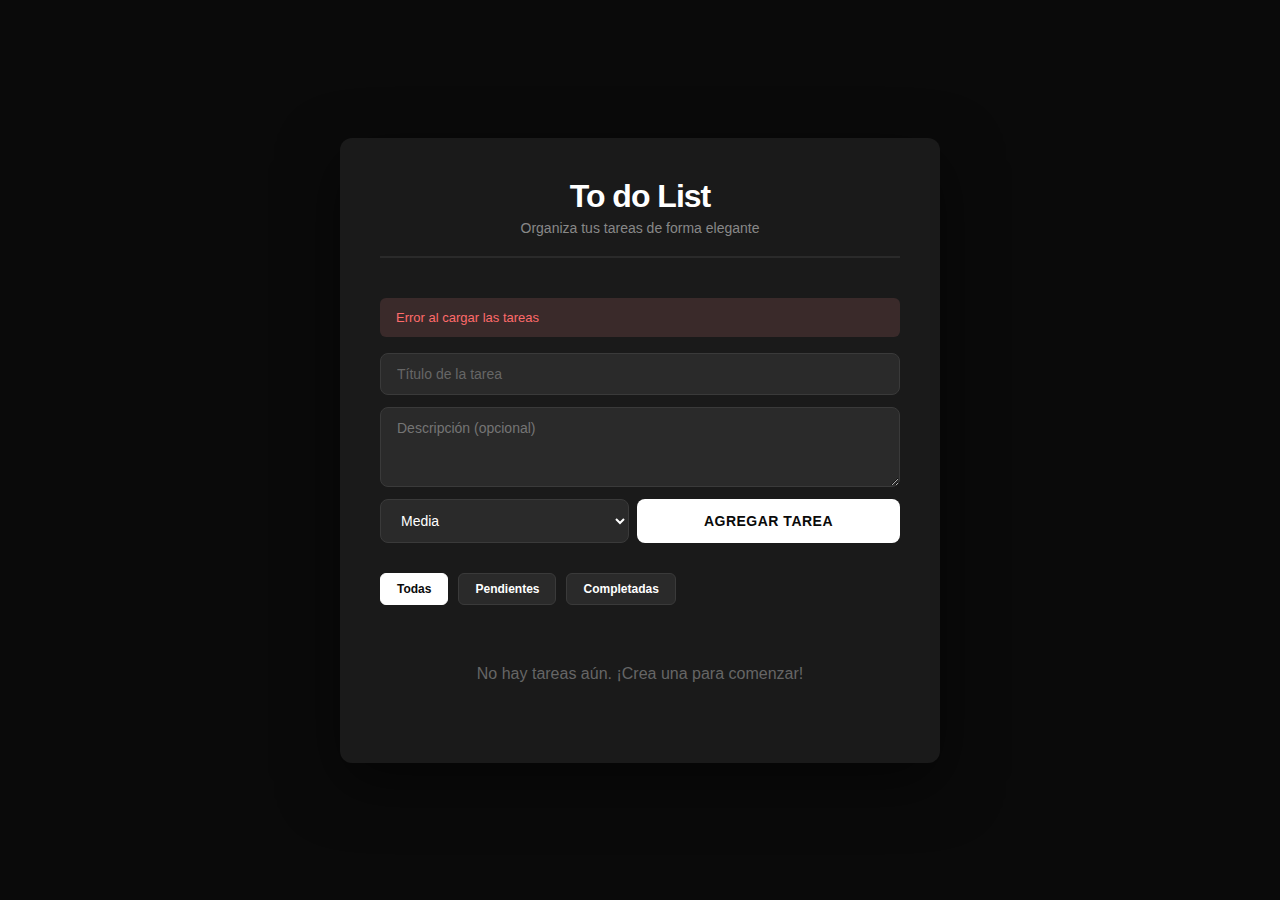
<file: Dia2/index.html>
<!DOCTYPE html>
<html lang="es">
<head>
    <meta charset="UTF-8">
    <meta name="viewport" content="width=device-width, initial-scale=1.0">
    <title>To Do List</title>
    <link rel="stylesheet" href="./styles/styles.css">
    <link rel="shortcut icon" href="https://cdn-icons-png.flaticon.com/512/3789/3789946.png" type="image/x-icon">
</head>
<body>
    <div class="container">
        <div class="header">
            <h1>To do List</h1>
            <p>Organiza tus tareas de forma elegante</p>
        </div>

        <div id="errorMessage" class="error-message" style="display: none;"></div>

        <div class="input-section">
            <input 
                type="text" 
                id="taskTitle" 
                placeholder="Título de la tarea" 
                maxlength="100"
            >
            <textarea 
                id="taskDescription" 
                placeholder="Descripción (opcional)"
                maxlength="500"
            ></textarea>
            <div class="input-group">
                <select id="taskPriority" class="priority-select">
                    <option value="low">Baja</option>
                    <option value="medium" selected>Media</option>
                    <option value="high">Alta</option>
                </select>
                <button class="btn btn-primary" id="addTaskBtn">
                    Agregar Tarea
                </button>
            </div>
        </div>

        <div class="filter-section">
            <button class="filter-btn active" data-filter="all">Todas</button>
            <button class="filter-btn" data-filter="active">Pendientes</button>
            <button class="filter-btn" data-filter="completed">Completadas</button>
        </div>

        <div class="tasks-section" id="tasksList">
            <div class="empty-state">
                <p>No hay tareas aún. ¡Crea una para comenzar!</p>
            </div>
        </div>
    </div>


    <div class="modal" id="editModal">
        <div class="modal-content">
            <button class="modal-close" id="closeModal">&times;</button>
            <div class="modal-header">Editar Tarea</div>
            <div class="form-group">
                <label>Título</label>
                <input 
                    type="text" 
                    id="editTitle" 
                    placeholder="Título de la tarea"
                    maxlength="100"
                >
            </div>
            <div class="form-group">
                <label>Descripción</label>
                <textarea 
                    id="editDescription" 
                    placeholder="Descripción (opcional)"
                    maxlength="500"
                ></textarea>
            </div>
            <div class="form-group">
                <label>Prioridad</label>
                <select id="editPriority" class="priority-select" style="width: 100%;">
                    <option value="low">Baja</option>
                    <option value="medium">Media</option>
                    <option value="high">Alta</option>
                </select>
            </div>
            <div class="modal-actions">
                <button class="btn btn-small btn-cancel" id="cancelEditBtn">Cancelar</button>
                <button class="btn btn-small btn-save" id="saveEditBtn">Guardar</button>
            </div>
        </div>
    </div>

    <script src="./script/script.js"></script>
</body>
</html>
</file>
<file: Dia2/styles/styles.css>
* {
    margin: 0;
    padding: 0;
    box-sizing: border-box;
}

body {
    font-family: -apple-system, BlinkMacSystemFont, 'Segoe UI', 'Roboto', 'Oxygen', 'Ubuntu', 'Cantarell', sans-serif;
    background: #0a0a0a;
    color: #ffffff;
    min-height: 100vh;
    display: flex;
    justify-content: center;
    align-items: center;
    padding: 20px;
}

.container {
    width: 100%;
    max-width: 600px;
    background: #1a1a1a;
    border-radius: 12px;
    padding: 40px;
    box-shadow: 0 20px 60px rgba(0, 0, 0, 0.5);
}

.header {
    margin-bottom: 40px;
    text-align: center;
    border-bottom: 2px solid #2a2a2a;
    padding-bottom: 20px;
}

.header h1 {
    font-size: 32px;
    font-weight: 700;
    letter-spacing: -1px;
    margin-bottom: 5px;
}

.header p {
    color: #888888;
    font-size: 14px;
}

.input-section {
    display: flex;
    flex-direction: column;
    gap: 12px;
    margin-bottom: 30px;
}

.input-group {
    display: flex;
    gap: 8px;
}

input[type="text"],
input[type="email"],
select {
    flex: 1;
    padding: 12px 16px;
    background: #2a2a2a;
    border: 1px solid #3a3a3a;
    border-radius: 8px;
    color: #ffffff;
    font-size: 14px;
    transition: all 0.3s ease;
}

input[type="text"]:focus,
input[type="email"]:focus,
select:focus {
    outline: none;
    border-color: #ffffff;
    background: #252525;
}

input::placeholder {
    color: #666666;
}

.priority-select {
    width: 120px;
}

textarea {
    width: 100%;
    padding: 12px 16px;
    background: #2a2a2a;
    border: 1px solid #3a3a3a;
    border-radius: 8px;
    color: #ffffff;
    font-size: 14px;
    resize: vertical;
    min-height: 80px;
    font-family: inherit;
    transition: all 0.3s ease;
}

textarea:focus {
    outline: none;
    border-color: #ffffff;
    background: #252525;
}

.btn {
    padding: 12px 24px;
    border: none;
    border-radius: 8px;
    font-size: 14px;
    font-weight: 600;
    cursor: pointer;
    transition: all 0.3s ease;
    text-transform: uppercase;
    letter-spacing: 0.5px;
}

.btn-primary {
    background: #ffffff;
    color: #0a0a0a;
    flex: 1;
}

.btn-primary:hover {
    background: #f0f0f0;
    transform: translateY(-2px);
}

.btn-primary:active {
    transform: translateY(0);
}

.loading {
    opacity: 0.5;
    pointer-events: none;
}

.tasks-section {
    display: flex;
    flex-direction: column;
    gap: 12px;
}

.task-item {
    background: #2a2a2a;
    border: 1px solid #3a3a3a;
    border-radius: 8px;
    padding: 16px;
    display: flex;
    align-items: flex-start;
    gap: 12px;
    transition: all 0.3s ease;
    position: relative;
}

.task-item:hover {
    background: #323232;
    border-color: #4a4a4a;
}

.task-item.completed {
    opacity: 0.6;
}

.task-item.completed .task-title {
    text-decoration: line-through;
    color: #666666;
}

.task-checkbox {
    width: 20px;
    height: 20px;
    margin-top: 2px;
    cursor: pointer;
    accent-color: #ffffff;
}

.task-content {
    flex: 1;
    min-width: 0;
}

.task-header {
    display: flex;
    align-items: center;
    gap: 10px;
    margin-bottom: 6px;
}

.task-title {
    font-size: 16px;
    font-weight: 600;
    word-break: break-word;
}

.task-priority {
    display: inline-block;
    padding: 2px 8px;
    border-radius: 4px;
    font-size: 11px;
    font-weight: 700;
    text-transform: uppercase;
    letter-spacing: 0.5px;
}

.priority-low {
    background: #2a3a2a;
    color: #90ee90;
}

.priority-medium {
    background: #3a3a2a;
    color: #ffd700;
}

.priority-high {
    background: #3a2a2a;
    color: #ff6b6b;
}

.task-description {
    color: #999999;
    font-size: 13px;
    line-height: 1.4;
    margin-bottom: 10px;
    word-break: break-word;
}

.task-date {
    color: #666666;
    font-size: 12px;
}

.task-actions {
    display: flex;
    gap: 8px;
}

.btn-small {
    padding: 6px 12px;
    border: none;
    border-radius: 6px;
    font-size: 12px;
    cursor: pointer;
    font-weight: 600;
    transition: all 0.3s ease;
}

.btn-edit {
    background: #3a4a5a;
    color: #ffffff;
}

.btn-edit:hover {
    background: #4a5a6a;
}

.btn-delete {
    background: #3a2a2a;
    color: #ff6b6b;
}

.btn-delete:hover {
    background: #4a3a3a;
}

.empty-state {
    text-align: center;
    padding: 40px 20px;
    color: #666666;
}

.modal {
    display: none;
    position: fixed;
    top: 0;
    left: 0;
    right: 0;
    bottom: 0;
    background: rgba(0, 0, 0, 0.7);
    justify-content: center;
    align-items: center;
    z-index: 1000;
    padding: 20px;
}

.modal.active {
    display: flex;
}

.modal-content {
    background: #1a1a1a;
    border-radius: 12px;
    padding: 30px;
    width: 100%;
    max-width: 500px;
    border: 1px solid #3a3a3a;
    position: relative;
}

.modal-header {
    font-size: 24px;
    font-weight: 700;
    margin-bottom: 20px;
}

.modal-close {
    position: absolute;
    top: 20px;
    right: 20px;
    background: none;
    border: none;
    color: #ffffff;
    font-size: 24px;
    cursor: pointer;
}

.form-group {
    margin-bottom: 16px;
}

.form-group label {
    display: block;
    margin-bottom: 8px;
    font-size: 13px;
    font-weight: 600;
    text-transform: uppercase;
    letter-spacing: 0.5px;
    color: #888888;
}

.modal-actions {
    display: flex;
    gap: 10px;
    margin-top: 24px;
}

.btn-cancel {
    background: #2a2a2a;
    color: #ffffff;
    flex: 1;
}

.btn-cancel:hover {
    background: #323232;
}

.btn-save {
    background: #ffffff;
    color: #0a0a0a;
    flex: 1;
}

.btn-save:hover {
    background: #f0f0f0;
}

.filter-section {
    display: flex;
    gap: 10px;
    margin-bottom: 20px;
    flex-wrap: wrap;
}

.filter-btn {
    padding: 8px 16px;
    border: 1px solid #3a3a3a;
    background: #2a2a2a;
    color: #ffffff;
    border-radius: 6px;
    cursor: pointer;
    font-size: 12px;
    font-weight: 600;
    transition: all 0.3s ease;
}

.filter-btn.active {
    background: #ffffff;
    color: #0a0a0a;
    border-color: #ffffff;
}

.filter-btn:hover {
    border-color: #ffffff;
}

.error-message {
    background: #3a2a2a;
    color: #ff6b6b;
    padding: 12px 16px;
    border-radius: 6px;
    margin-bottom: 16px;
    font-size: 13px;
}

@media (max-width: 640px) {
    .container {
        padding: 24px;
    }

    .header h1 {
        font-size: 24px;
    }

    .input-group {
        flex-direction: column;
    }

    .priority-select {
        width: 100%;
    }

    .task-actions {
        flex-direction: column;
    }

    .btn-small {
        width: 100%;
    }
}
</file>
